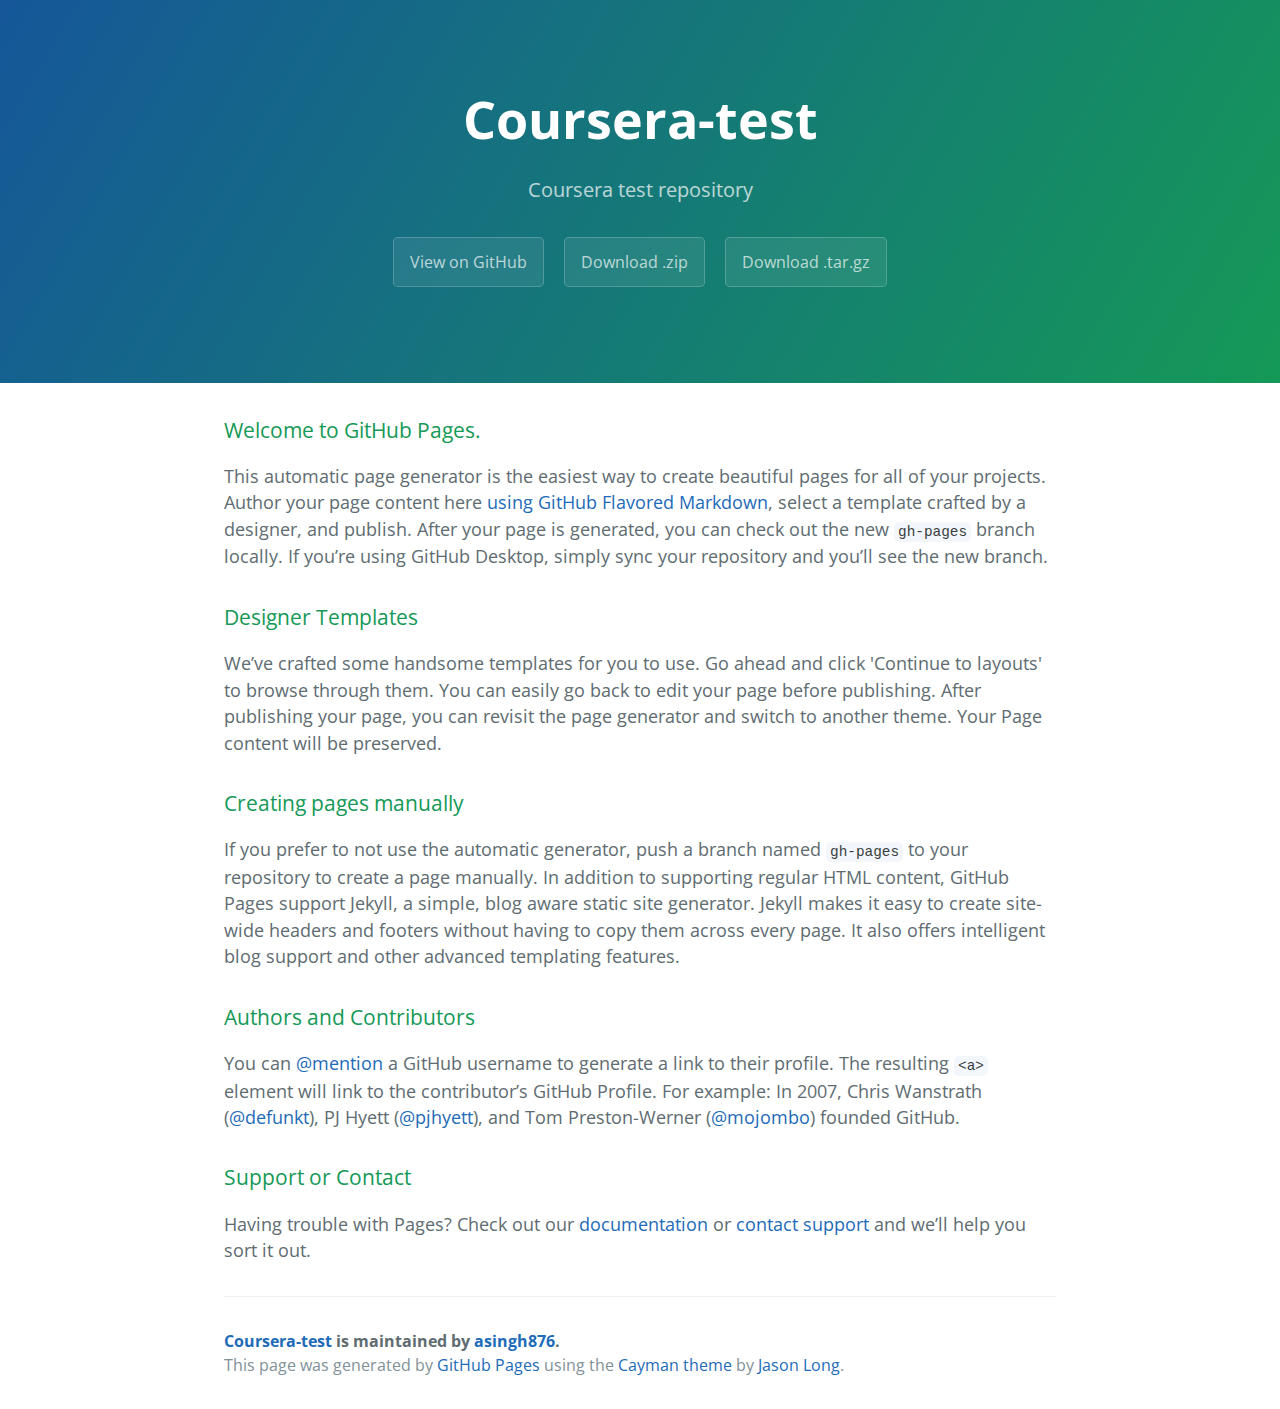
<file: index.html>
<!DOCTYPE html>
<html lang="en-us">
  <head>
    <meta charset="UTF-8">
    <title>Coursera-test by asingh876</title>
    <meta name="viewport" content="width=device-width, initial-scale=1">
    <link rel="stylesheet" type="text/css" href="stylesheets/normalize.css" media="screen">
    <link href='https://fonts.googleapis.com/css?family=Open+Sans:400,700' rel='stylesheet' type='text/css'>
    <link rel="stylesheet" type="text/css" href="stylesheets/stylesheet.css" media="screen">
    <link rel="stylesheet" type="text/css" href="stylesheets/github-light.css" media="screen">
  </head>
  <body>
    <section class="page-header">
      <h1 class="project-name">Coursera-test</h1>
      <h2 class="project-tagline">Coursera test repository</h2>
      <a href="https://github.com/asingh876/coursera-test" class="btn">View on GitHub</a>
      <a href="https://github.com/asingh876/coursera-test/zipball/master" class="btn">Download .zip</a>
      <a href="https://github.com/asingh876/coursera-test/tarball/master" class="btn">Download .tar.gz</a>
    </section>

    <section class="main-content">
      <h3>
<a id="welcome-to-github-pages" class="anchor" href="#welcome-to-github-pages" aria-hidden="true"><span aria-hidden="true" class="octicon octicon-link"></span></a>Welcome to GitHub Pages.</h3>

<p>This automatic page generator is the easiest way to create beautiful pages for all of your projects. Author your page content here <a href="https://guides.github.com/features/mastering-markdown/">using GitHub Flavored Markdown</a>, select a template crafted by a designer, and publish. After your page is generated, you can check out the new <code>gh-pages</code> branch locally. If you’re using GitHub Desktop, simply sync your repository and you’ll see the new branch.</p>

<h3>
<a id="designer-templates" class="anchor" href="#designer-templates" aria-hidden="true"><span aria-hidden="true" class="octicon octicon-link"></span></a>Designer Templates</h3>

<p>We’ve crafted some handsome templates for you to use. Go ahead and click 'Continue to layouts' to browse through them. You can easily go back to edit your page before publishing. After publishing your page, you can revisit the page generator and switch to another theme. Your Page content will be preserved.</p>

<h3>
<a id="creating-pages-manually" class="anchor" href="#creating-pages-manually" aria-hidden="true"><span aria-hidden="true" class="octicon octicon-link"></span></a>Creating pages manually</h3>

<p>If you prefer to not use the automatic generator, push a branch named <code>gh-pages</code> to your repository to create a page manually. In addition to supporting regular HTML content, GitHub Pages support Jekyll, a simple, blog aware static site generator. Jekyll makes it easy to create site-wide headers and footers without having to copy them across every page. It also offers intelligent blog support and other advanced templating features.</p>

<h3>
<a id="authors-and-contributors" class="anchor" href="#authors-and-contributors" aria-hidden="true"><span aria-hidden="true" class="octicon octicon-link"></span></a>Authors and Contributors</h3>

<p>You can <a href="https://help.github.com/articles/basic-writing-and-formatting-syntax/#mentioning-users-and-teams" class="user-mention">@mention</a> a GitHub username to generate a link to their profile. The resulting <code>&lt;a&gt;</code> element will link to the contributor’s GitHub Profile. For example: In 2007, Chris Wanstrath (<a href="https://github.com/defunkt" class="user-mention">@defunkt</a>), PJ Hyett (<a href="https://github.com/pjhyett" class="user-mention">@pjhyett</a>), and Tom Preston-Werner (<a href="https://github.com/mojombo" class="user-mention">@mojombo</a>) founded GitHub.</p>

<h3>
<a id="support-or-contact" class="anchor" href="#support-or-contact" aria-hidden="true"><span aria-hidden="true" class="octicon octicon-link"></span></a>Support or Contact</h3>

<p>Having trouble with Pages? Check out our <a href="https://help.github.com/pages">documentation</a> or <a href="https://github.com/contact">contact support</a> and we’ll help you sort it out.</p>

      <footer class="site-footer">
        <span class="site-footer-owner"><a href="https://github.com/asingh876/coursera-test">Coursera-test</a> is maintained by <a href="https://github.com/asingh876">asingh876</a>.</span>

        <span class="site-footer-credits">This page was generated by <a href="https://pages.github.com">GitHub Pages</a> using the <a href="https://github.com/jasonlong/cayman-theme">Cayman theme</a> by <a href="https://twitter.com/jasonlong">Jason Long</a>.</span>
      </footer>

    </section>

  
  </body>
</html>
</file>
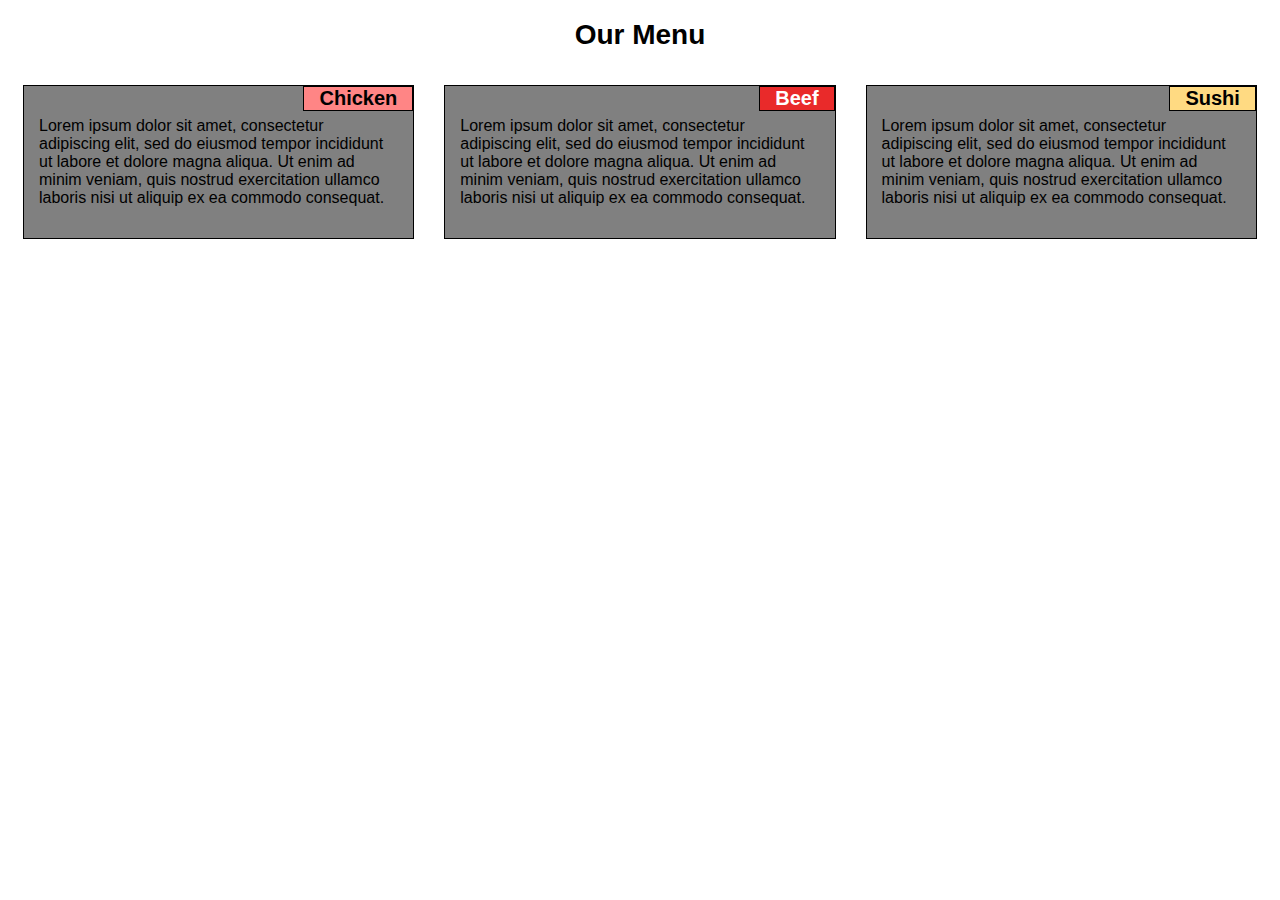
<file: mod2-solution/index.html>
<!DOCTYPE html>
<html>
<head>
	<meta charset="utf-8">
	<meta name="viewport" content="width=device-width, initial-scale=1">
	<title>Assignment Solution for Module 2</title>
	<link rel="stylesheet" href="css/style.css">
</head>
<body>

<h1>Our Menu</h1>

<div class="row">
<section class="col-lg-4 col-md-6 col-sm-12">
<div>
<div id="chicken">Chicken</div>
<p>Lorem ipsum dolor sit amet, consectetur adipiscing elit, sed do eiusmod tempor incididunt ut labore et dolore magna aliqua. Ut enim ad minim veniam, quis nostrud exercitation ullamco laboris nisi ut aliquip ex ea commodo consequat.
</p>
</div>
</section>

<section class="col-lg-4 col-md-6 col-sm-12">
<div>
<div id="beef">Beef</div>
<p>Lorem ipsum dolor sit amet, consectetur adipiscing elit, sed do eiusmod tempor incididunt ut labore et dolore magna aliqua. Ut enim ad minim veniam, quis nostrud exercitation ullamco laboris nisi ut aliquip ex ea commodo consequat.
</p>
</div>
</section>

<section class="col-lg-4 col-md-12 col-sm-12">
<div>
<div id="sushi">Sushi</div>
<p>Lorem ipsum dolor sit amet, consectetur adipiscing elit, sed do eiusmod tempor incididunt ut labore et dolore magna aliqua. Ut enim ad minim veniam, quis nostrud exercitation ullamco laboris nisi ut aliquip ex ea commodo consequat.
</p>
</div>
</section>
</div>

</body>
</html>
</file>
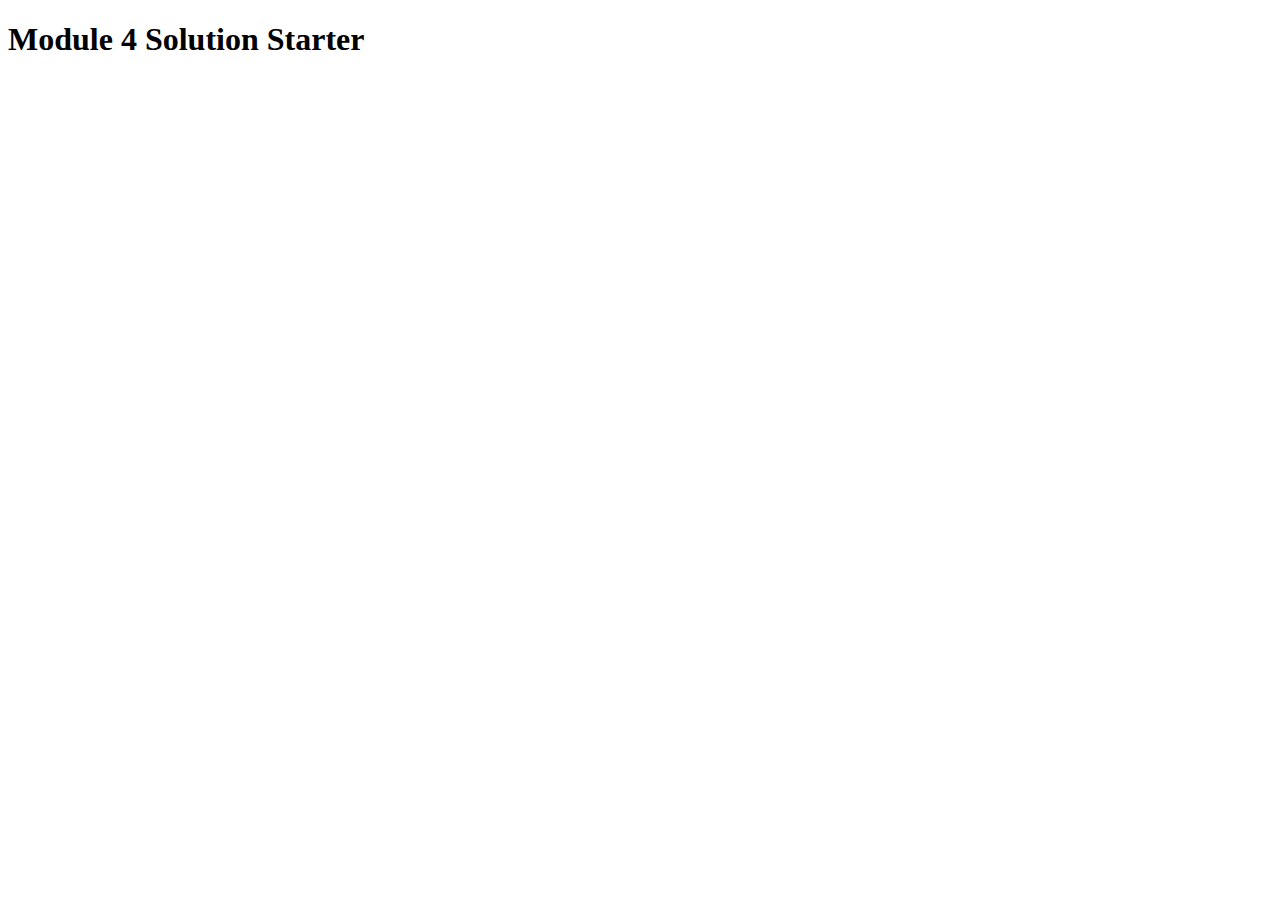
<file: mod4-solution/index.html>
<!DOCTYPE html>
<html>
<head>
  <meta charset="utf-8">
  <title>Module 4 Solution Starter</title>
  <script src="SpeakHello.js"></script>
  <script src="SpeakGoodBye.js"></script>
  <script src="script.js"></script>
</head>
<body>
  <h1>Module 4 Solution Starter</h1>
</body>
</html>
</file>
<file: stylesheets/stylesheet.css>
* {
  box-sizing: border-box; }

body {
  padding: 0;
  margin: 0;
  font-family: "Open Sans", "Helvetica Neue", Helvetica, Arial, sans-serif;
  font-size: 16px;
  line-height: 1.5;
  color: #606c71; }

a {
  color: #1e6bb8;
  text-decoration: none; }
  a:hover {
    text-decoration: underline; }

.btn {
  display: inline-block;
  margin-bottom: 1rem;
  color: rgba(255, 255, 255, 0.7);
  background-color: rgba(255, 255, 255, 0.08);
  border-color: rgba(255, 255, 255, 0.2);
  border-style: solid;
  border-width: 1px;
  border-radius: 0.3rem;
  transition: color 0.2s, background-color 0.2s, border-color 0.2s; }
  .btn + .btn {
    margin-left: 1rem; }

.btn:hover {
  color: rgba(255, 255, 255, 0.8);
  text-decoration: none;
  background-color: rgba(255, 255, 255, 0.2);
  border-color: rgba(255, 255, 255, 0.3); }

@media screen and (min-width: 64em) {
  .btn {
    padding: 0.75rem 1rem; } }

@media screen and (min-width: 42em) and (max-width: 64em) {
  .btn {
    padding: 0.6rem 0.9rem;
    font-size: 0.9rem; } }

@media screen and (max-width: 42em) {
  .btn {
    display: block;
    width: 100%;
    padding: 0.75rem;
    font-size: 0.9rem; }
    .btn + .btn {
      margin-top: 1rem;
      margin-left: 0; } }

.page-header {
  color: #fff;
  text-align: center;
  background-color: #159957;
  background-image: linear-gradient(120deg, #155799, #159957); }

@media screen and (min-width: 64em) {
  .page-header {
    padding: 5rem 6rem; } }

@media screen and (min-width: 42em) and (max-width: 64em) {
  .page-header {
    padding: 3rem 4rem; } }

@media screen and (max-width: 42em) {
  .page-header {
    padding: 2rem 1rem; } }

.project-name {
  margin-top: 0;
  margin-bottom: 0.1rem; }

@media screen and (min-width: 64em) {
  .project-name {
    font-size: 3.25rem; } }

@media screen and (min-width: 42em) and (max-width: 64em) {
  .project-name {
    font-size: 2.25rem; } }

@media screen and (max-width: 42em) {
  .project-name {
    font-size: 1.75rem; } }

.project-tagline {
  margin-bottom: 2rem;
  font-weight: normal;
  opacity: 0.7; }

@media screen and (min-width: 64em) {
  .project-tagline {
    font-size: 1.25rem; } }

@media screen and (min-width: 42em) and (max-width: 64em) {
  .project-tagline {
    font-size: 1.15rem; } }

@media screen and (max-width: 42em) {
  .project-tagline {
    font-size: 1rem; } }

.main-content :first-child {
  margin-top: 0; }
.main-content img {
  max-width: 100%; }
.main-content h1, .main-content h2, .main-content h3, .main-content h4, .main-content h5, .main-content h6 {
  margin-top: 2rem;
  margin-bottom: 1rem;
  font-weight: normal;
  color: #159957; }
.main-content p {
  margin-bottom: 1em; }
.main-content code {
  padding: 2px 4px;
  font-family: Consolas, "Liberation Mono", Menlo, Courier, monospace;
  font-size: 0.9rem;
  color: #383e41;
  background-color: #f3f6fa;
  border-radius: 0.3rem; }
.main-content pre {
  padding: 0.8rem;
  margin-top: 0;
  margin-bottom: 1rem;
  font: 1rem Consolas, "Liberation Mono", Menlo, Courier, monospace;
  color: #567482;
  word-wrap: normal;
  background-color: #f3f6fa;
  border: solid 1px #dce6f0;
  border-radius: 0.3rem; }
  .main-content pre > code {
    padding: 0;
    margin: 0;
    font-size: 0.9rem;
    color: #567482;
    word-break: normal;
    white-space: pre;
    background: transparent;
    border: 0; }
.main-content .highlight {
  margin-bottom: 1rem; }
  .main-content .highlight pre {
    margin-bottom: 0;
    word-break: normal; }
.main-content .highlight pre, .main-content pre {
  padding: 0.8rem;
  overflow: auto;
  font-size: 0.9rem;
  line-height: 1.45;
  border-radius: 0.3rem; }
.main-content pre code, .main-content pre tt {
  display: inline;
  max-width: initial;
  padding: 0;
  margin: 0;
  overflow: initial;
  line-height: inherit;
  word-wrap: normal;
  background-color: transparent;
  border: 0; }
  .main-content pre code:before, .main-content pre code:after, .main-content pre tt:before, .main-content pre tt:after {
    content: normal; }
.main-content ul, .main-content ol {
  margin-top: 0; }
.main-content blockquote {
  padding: 0 1rem;
  margin-left: 0;
  color: #819198;
  border-left: 0.3rem solid #dce6f0; }
  .main-content blockquote > :first-child {
    margin-top: 0; }
  .main-content blockquote > :last-child {
    margin-bottom: 0; }
.main-content table {
  display: block;
  width: 100%;
  overflow: auto;
  word-break: normal;
  word-break: keep-all; }
  .main-content table th {
    font-weight: bold; }
  .main-content table th, .main-content table td {
    padding: 0.5rem 1rem;
    border: 1px solid #e9ebec; }
.main-content dl {
  padding: 0; }
  .main-content dl dt {
    padding: 0;
    margin-top: 1rem;
    font-size: 1rem;
    font-weight: bold; }
  .main-content dl dd {
    padding: 0;
    margin-bottom: 1rem; }
.main-content hr {
  height: 2px;
  padding: 0;
  margin: 1rem 0;
  background-color: #eff0f1;
  border: 0; }

@media screen and (min-width: 64em) {
  .main-content {
    max-width: 64rem;
    padding: 2rem 6rem;
    margin: 0 auto;
    font-size: 1.1rem; } }

@media screen and (min-width: 42em) and (max-width: 64em) {
  .main-content {
    padding: 2rem 4rem;
    font-size: 1.1rem; } }

@media screen and (max-width: 42em) {
  .main-content {
    padding: 2rem 1rem;
    font-size: 1rem; } }

.site-footer {
  padding-top: 2rem;
  margin-top: 2rem;
  border-top: solid 1px #eff0f1; }

.site-footer-owner {
  display: block;
  font-weight: bold; }

.site-footer-credits {
  color: #819198; }

@media screen and (min-width: 64em) {
  .site-footer {
    font-size: 1rem; } }

@media screen and (min-width: 42em) and (max-width: 64em) {
  .site-footer {
    font-size: 1rem; } }

@media screen and (max-width: 42em) {
  .site-footer {
    font-size: 0.9rem; } }
</file>
<file: stylesheets/github-light.css>
/*
The MIT License (MIT)

Copyright (c) 2015 GitHub, Inc.

Permission is hereby granted, free of charge, to any person obtaining a copy
of this software and associated documentation files (the "Software"), to deal
in the Software without restriction, including without limitation the rights
to use, copy, modify, merge, publish, distribute, sublicense, and/or sell
copies of the Software, and to permit persons to whom the Software is
furnished to do so, subject to the following conditions:

The above copyright notice and this permission notice shall be included in all
copies or substantial portions of the Software.

THE SOFTWARE IS PROVIDED "AS IS", WITHOUT WARRANTY OF ANY KIND, EXPRESS OR
IMPLIED, INCLUDING BUT NOT LIMITED TO THE WARRANTIES OF MERCHANTABILITY,
FITNESS FOR A PARTICULAR PURPOSE AND NONINFRINGEMENT. IN NO EVENT SHALL THE
AUTHORS OR COPYRIGHT HOLDERS BE LIABLE FOR ANY CLAIM, DAMAGES OR OTHER
LIABILITY, WHETHER IN AN ACTION OF CONTRACT, TORT OR OTHERWISE, ARISING FROM,
OUT OF OR IN CONNECTION WITH THE SOFTWARE OR THE USE OR OTHER DEALINGS IN THE
SOFTWARE.

*/

.pl-c /* comment */ {
  color: #969896;
}

.pl-c1      /* constant, markup.raw, meta.diff.header, meta.module-reference, meta.property-name, support, support.constant, support.variable, variable.other.constant */,
.pl-s .pl-v /* string variable */ {
  color: #0086b3;
}

.pl-e  /* entity */,
.pl-en /* entity.name */ {
  color: #795da3;
}

.pl-s .pl-s1 /* string source */,
.pl-smi      /* storage.modifier.import, storage.modifier.package, storage.type.java, variable.other, variable.parameter.function */ {
  color: #333;
}

.pl-ent /* entity.name.tag */ {
  color: #63a35c;
}

.pl-k /* keyword, storage, storage.type */ {
  color: #a71d5d;
}

.pl-pds              /* punctuation.definition.string, string.regexp.character-class */,
.pl-s                /* string */,
.pl-s .pl-pse .pl-s1 /* string punctuation.section.embedded source */,
.pl-sr               /* string.regexp */,
.pl-sr .pl-cce       /* string.regexp constant.character.escape */,
.pl-sr .pl-sra       /* string.regexp string.regexp.arbitrary-repitition */,
.pl-sr .pl-sre       /* string.regexp source.ruby.embedded */ {
  color: #183691;
}

.pl-v /* variable */ {
  color: #ed6a43;
}

.pl-id /* invalid.deprecated */ {
  color: #b52a1d;
}

.pl-ii /* invalid.illegal */ {
  background-color: #b52a1d;
  color: #f8f8f8;
}

.pl-sr .pl-cce /* string.regexp constant.character.escape */ {
  color: #63a35c;
  font-weight: bold;
}

.pl-ml /* markup.list */ {
  color: #693a17;
}

.pl-mh        /* markup.heading */,
.pl-mh .pl-en /* markup.heading entity.name */,
.pl-ms        /* meta.separator */ {
  color: #1d3e81;
  font-weight: bold;
}

.pl-mq /* markup.quote */ {
  color: #008080;
}

.pl-mi /* markup.italic */ {
  color: #333;
  font-style: italic;
}

.pl-mb /* markup.bold */ {
  color: #333;
  font-weight: bold;
}

.pl-md /* markup.deleted, meta.diff.header.from-file */ {
  background-color: #ffecec;
  color: #bd2c00;
}

.pl-mi1 /* markup.inserted, meta.diff.header.to-file */ {
  background-color: #eaffea;
  color: #55a532;
}

.pl-mdr /* meta.diff.range */ {
  color: #795da3;
  font-weight: bold;
}

.pl-mo /* meta.output */ {
  color: #1d3e81;
}
</file>
<file: mod2-solution/css/style.css>
* {
	box-sizing: border-box;
}
body {
	font-family: Arial, Helvetica, sans-serif;
}
h1 {
	text-align: center;
	font-size: 1.75em;
}

#chicken {
	background-color: #ff8585;
}

#beef {
	background-color: #e92a2a;
	color: white;
}

#sushi {
	background-color: #ffda82;
}
section {
	float: left;
	padding: 15px;
}

section > div {
	border: 1px solid;
	width: 100%;
	position: relative;
	background-color: gray;
	margin-right: auto;
	margin-left: auto;
}
section > div > div {
	right: 0px;
	position: absolute;
	border: 1px solid black;
	padding: 0px 15px 0px 15px;
	text-align: center;
	font-size: 1.25em;
	font-weight: bold;
}

p {
	padding: 15px;
	font-size: 1em;
}

.row {
	width: 100%;
}

@media (min-width: 992px) {
	.col-lg-4 {
		width: 33.33%;
	}
}

@media (min-width: 768px) and (max-width: 991px) {
	.col-md-6 {
		width: 50%;
	}
	.col-md-12 {
		width: 100%;
	}
}

@media (max-width: 767px) {
	.col-sm-12 {
		width: 100%;
	}
}
</file>
